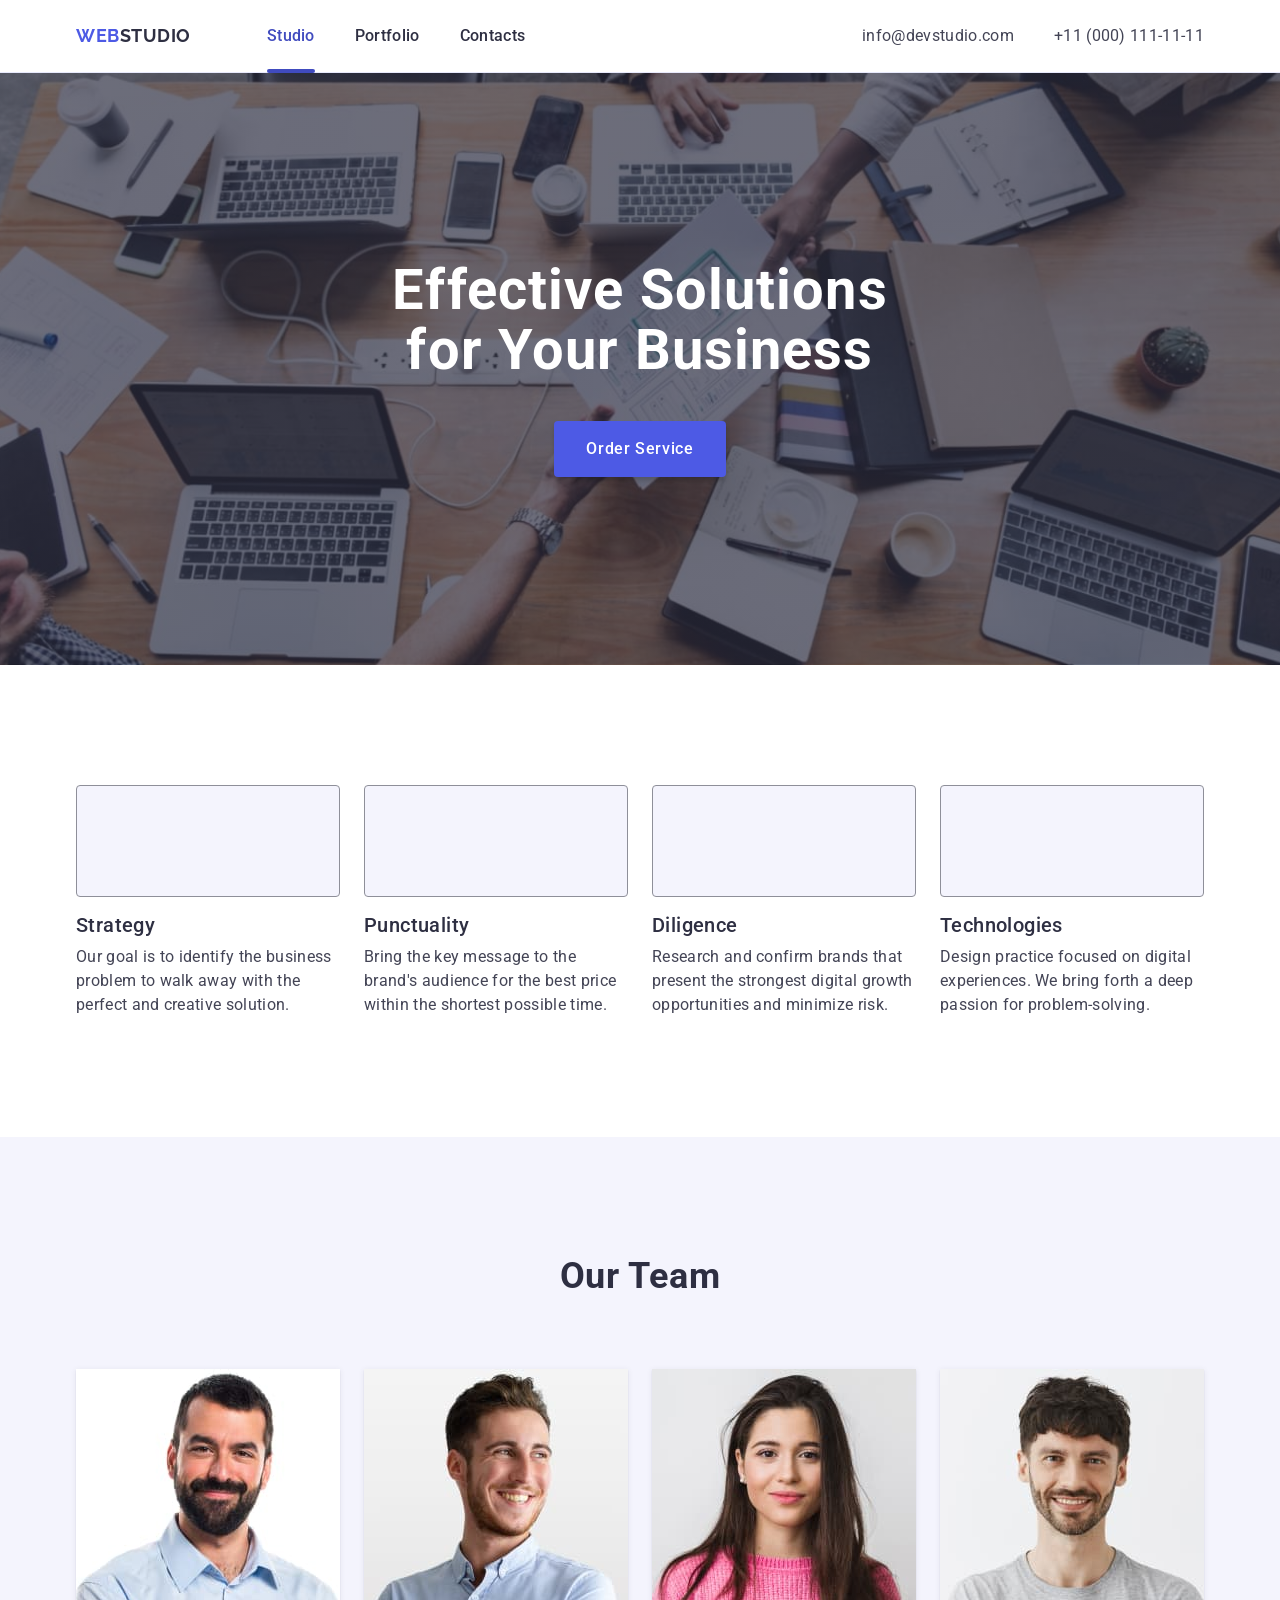
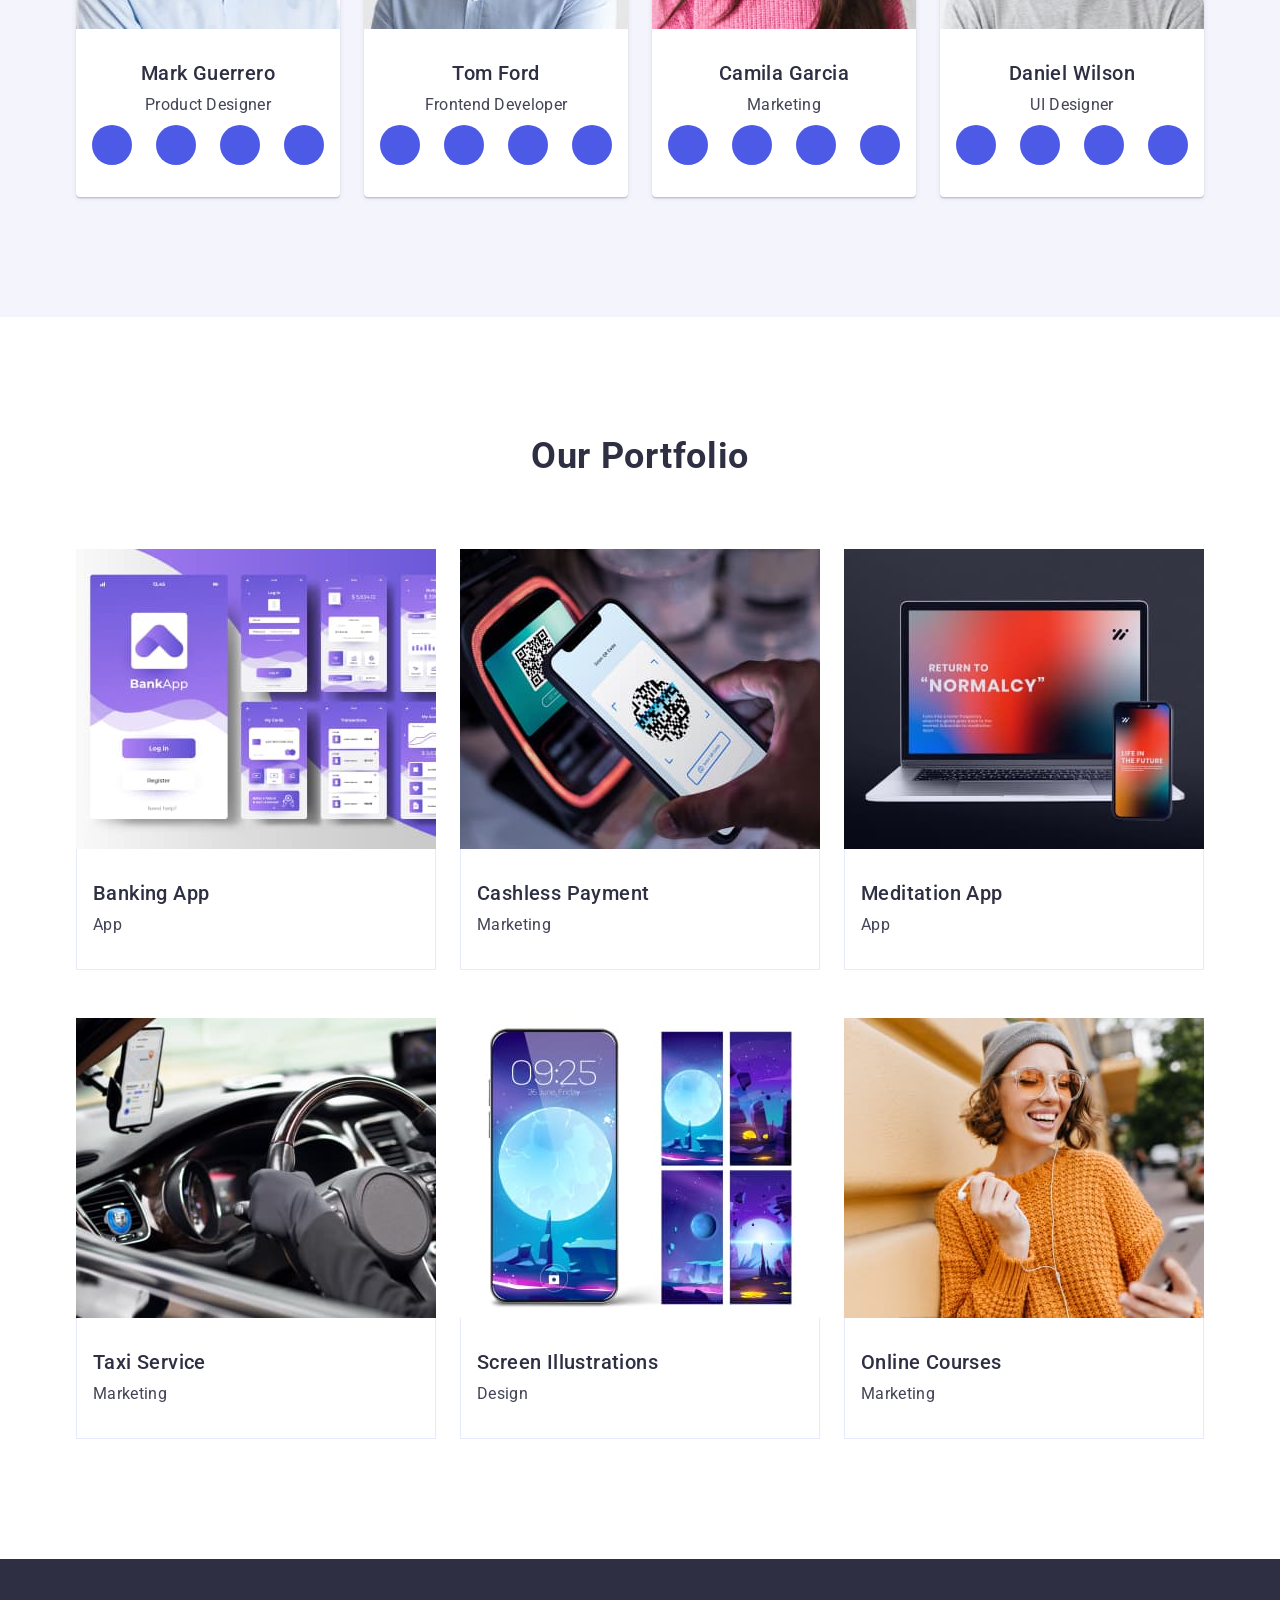
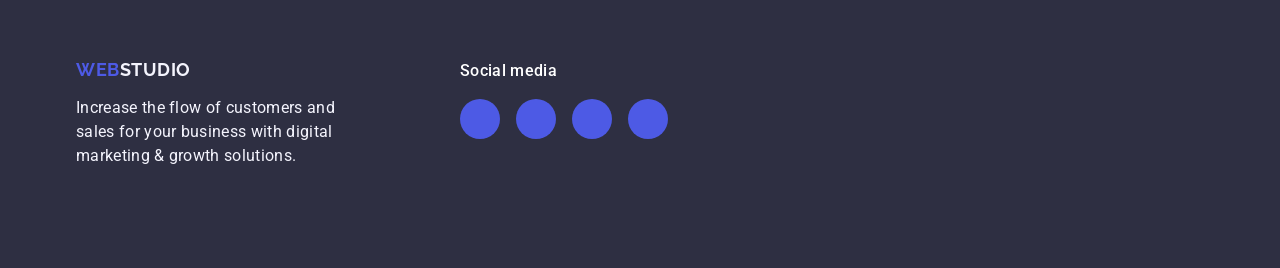
<file: index.html>
<!DOCTYPE html>
<html lang="en">
  <head>
    <meta charset="UTF-8" />
    <meta name="viewport" content="width=h, initial-scale=1.0" />
    <title>WebStudio</title>

    <link
      rel="stylesheet"
      href="https://cdnjs.cloudflare.com/ajax/libs/modern-normalize/3.0.1/modern-normalize.min.css"
      integrity="sha512-q6WgHqiHlKyOqslT/lgBgodhd03Wp4BEqKeW6nNtlOY4quzyG3VoQKFrieaCeSnuVseNKRGpGeDU3qPmabCANg=="
      crossorigin="anonymous"
      referrerpolicy="no-referrer"
    />
    <link
      href="https://fonts.googleapis.com/css2?family=Raleway:wght@700&family=Roboto:wght@400;500;700&display=swap"
      rel="stylesheet"
    />
    <link rel="preconnect" href="https://fonts.googleapis.com" />
    <link rel="preconnect" href="https://fonts.gstatic.com" crossorigin />
    <link rel="stylesheet" href="./css/style.css" />
  </head>
  <body>
    <header class="page-header">
      <div class="container">
        <nav class="header-nav">
          <a class="logo-header" href="./index.html"
            >Web<span class="logo-link-header">Studio</span></a
          >

          <ul class="nav-list">
            <li class="nav-item">
              <a class="nav-link current" href="./index.html">Studio</a>
            </li>
            <li class="nav-item">
              <a class="nav-link" href="">Portfolio</a>
            </li>
            <li class="nav-item">
              <a class="nav-link" href="">Contacts</a>
            </li>
          </ul>
        </nav>
        <address class="address">
          <ul class="address-list">
            <li class="address-item">
              <a class="address-link" href="mailto:info@devstudio.com"
                >info@devstudio.com</a
              >
            </li>
            <li class="address-item">
              <a class="address-link" href="tel:+110001111111"
                >+11 (000) 111-11-11</a
              >
            </li>
          </ul>
        </address>
      </div>
    </header>
    <main>
      <section class="hero-image">
        <div class="hero-container">
          <h1 class="hero-text">Effective Solutions for Your Business</h1>
          <button class="hero-button" type="button">Order Service</button>
        </div>
      </section>
      <section class="opportunities">
        <div class="container opportunities-container">
          <h2 class="visualli-hidden">our opportunities</h2>
          <ul class="opportunities-list">
            <li class="opportunities-item">
              <div class="icon-box">
                <svg class="icon" width="64" height="64">
                  <use href="./images/icons.svg#icon-antenna"></use>
                </svg>
              </div>
              <h3 class="opportunities-name">Strategy</h3>
              <p class="opportunities-text">
                Our goal is to identify the business problem to walk away with
                the perfect and creative solution.
              </p>
            </li>

            <li class="opportunities-item">
              <div class="icon-box">
                <svg class="icon" width="64" height="64">
                  <use href="./images/icons.svg#icon-clock"></use>
                </svg>
              </div>
              <h3 class="opportunities-name">Punctuality</h3>
              <p class="opportunities-text">
                Bring the key message to the brand's audience for the best price
                within the shortest possible time.
              </p>
            </li>
            <li class="opportunities-item">
              <div class="icon-box">
                <svg class="icon" width="64" height="64">
                  <use href="./images/icons.svg#icon-diagram"></use>
                </svg>
              </div>
              <h3 class="opportunities-name">Diligence</h3>
              <p class="opportunities-text">
                Research and confirm brands that present the strongest digital
                growth opportunities and minimize risk.
              </p>
            </li>
            <li class="opportunities-item">
              <div class="icon-box">
                <svg class="icon" width="64" height="64">
                  <use href="./images/icons.svg#icon-astronaut"></use>
                </svg>
              </div>
              <h3 class="opportunities-name">Technologies</h3>
              <p class="opportunities-text">
                Design practice focused on digital experiences. We bring forth a
                deep passion for problem-solving.
              </p>
            </li>
          </ul>
        </div>
      </section>
      <section class="team">
        <div class="container">
          <h2 class="team-logo">Our Team</h2>
          <ul class="team-list">
            <li class="team-item">
              <img
                src="./images/img-1.jpg"
                alt="Mark Guerrero"
                width="264"
                class="team-image"
              />
              <div class="team-box">
                <h3 class="team-name">Mark Guerrero</h3>
                <p class="team-text">Product Designer</p>
                <ul class="social-icons-list">
                  <li class="social-icons-item">
                    <a
                      href="https://www.instagram.com/"
                      target="_blank"
                      class="link"
                    >
                      <svg class="icon-social" width="16" height="16">
                        <use href="./images/icons.svg#icon-instagram"></use>
                      </svg>
                    </a>
                  </li>
                  <li class="social-icons-item">
                    <a
                      href="https://www.twitter.com"
                      target="_blank"
                      class="link"
                    >
                      <svg class="icon-social" width="16" height="16">
                        <use href="./images/icons.svg#icon-twitter"></use>
                      </svg>
                    </a>
                  </li>
                  <li class="social-icons-item">
                    <a
                      href="https://www.facebook.com/"
                      target="_blank"
                      class="link"
                    >
                      <svg class="icon-social" width="16" height="16">
                        <use href="./images/icons.svg#icon-facebook"></use>
                      </svg>
                    </a>
                  </li>
                  <li class="social-icons-item">
                    <a
                      href="https://ua.linkedin.com/"
                      target="_blank"
                      class="link"
                    >
                      <svg class="icon-social" width="16" height="16">
                        <use href="./images/icons.svg#icon-linkedin"></use>
                      </svg>
                    </a>
                  </li>
                </ul>
              </div>
            </li>
            <li class="team-item">
              <img
                src="./images/img-2.jpg"
                alt="Tom Ford"
                width="264"
                class="team-image"
              />
              <div class="team-box">
                <h3 class="team-name">Tom Ford</h3>
                <p class="team-text">Frontend Developer</p>
                <ul class="social-icons-list">
                  <li class="social-icons-item">
                    <a
                      href="https://www.instagram.com/"
                      target="_blank"
                      class="link"
                    >
                      <svg class="icon-social" width="16" height="16">
                        <use href="./images/icons.svg#icon-instagram"></use>
                      </svg>
                    </a>
                  </li>
                  <li class="social-icons-item">
                    <a
                      href="https://www.twitter.com"
                      target="_blank"
                      class="link"
                    >
                      <svg class="icon-social" width="16" height="16">
                        <use href="./images/icons.svg#icon-twitter"></use>
                      </svg>
                    </a>
                  </li>
                  <li class="social-icons-item">
                    <a
                      href="https://www.facebook.com/"
                      target="_blank"
                      class="link"
                    >
                      <svg class="icon-social" width="16" height="16">
                        <use href="./images/icons.svg#icon-facebook"></use>
                      </svg>
                    </a>
                  </li>
                  <li class="social-icons-item">
                    <a
                      href="https://ua.linkedin.com/"
                      target="_blank"
                      class="link"
                    >
                      <svg class="icon-social" width="16" height="16">
                        <use href="./images/icons.svg#icon-linkedin"></use>
                      </svg>
                    </a>
                  </li>
                </ul>
              </div>
            </li>
            <li class="team-item">
              <img
                src="./images/img-3.jpg"
                alt="Camila Garcia"
                width="264"
                class="team-image"
              />
              <div class="team-box">
                <h3 class="team-name">Camila Garcia</h3>
                <p class="team-text">Marketing</p>
                <ul class="social-icons-list">
                  <li class="social-icons-item">
                    <a
                      href="https://www.instagram.com/"
                      target="_blank"
                      class="link"
                    >
                      <svg class="icon-social" width="16" height="16">
                        <use href="./images/icons.svg#icon-instagram"></use>
                      </svg>
                    </a>
                  </li>
                  <li class="social-icons-item">
                    <a
                      href="https://www.twitter.com"
                      target="_blank"
                      class="link"
                    >
                      <svg class="icon-social" width="16" height="16">
                        <use href="./images/icons.svg#icon-twitter"></use>
                      </svg>
                    </a>
                  </li>
                  <li class="social-icons-item">
                    <a
                      href="https://www.facebook.com/"
                      target="_blank"
                      class="link"
                    >
                      <svg class="icon-social" width="16" height="16">
                        <use href="./images/icons.svg#icon-facebook"></use>
                      </svg>
                    </a>
                  </li>
                  <li class="social-icons-item">
                    <a
                      href="https://ua.linkedin.com/"
                      target="_blank"
                      class="link"
                    >
                      <svg class="icon-social" width="16" height="16">
                        <use href="./images/icons.svg#icon-linkedin"></use>
                      </svg>
                    </a>
                  </li>
                </ul>
              </div>
            </li>
            <li class="team-item">
              <img
                src="./images/img-4.jpg"
                alt="Daniel Wilson"
                width="264"
                class="team-image"
              />
              <div class="team-box">
                <h3 class="team-name">Daniel Wilson</h3>
                <p class="team-text">UI Designer</p>
                <ul class="social-icons-list">
                  <li class="social-icons-item">
                    <a
                      href="https://www.instagram.com/"
                      target="_blank"
                      class="link"
                    >
                      <svg class="icon-social" width="16" height="16">
                        <use href="./images/icons.svg#icon-instagram"></use>
                      </svg>
                    </a>
                  </li>
                  <li class="social-icons-item">
                    <a
                      href="https://www.twitter.com"
                      target="_blank"
                      class="link"
                    >
                      <svg class="icon-social" width="16" height="16">
                        <use href="./images/icons.svg#icon-twitter"></use>
                      </svg>
                    </a>
                  </li>
                  <li class="social-icons-item">
                    <a
                      href="https://www.facebook.com/"
                      target="_blank"
                      class="link"
                    >
                      <svg class="icon-social" width="16" height="16">
                        <use href="./images/icons.svg#icon-facebook"></use>
                      </svg>
                    </a>
                  </li>
                  <li class="social-icons-item">
                    <a
                      href="https://ua.linkedin.com/"
                      target="_blank"
                      class="link"
                    >
                      <svg class="icon-social" width="16" height="16">
                        <use href="./images/icons.svg#icon-linkedin"></use>
                      </svg>
                    </a>
                  </li>
                </ul>
              </div>
            </li>
          </ul>
        </div>
      </section>
      <section class="portfolio">
        <div class="container">
          <h2 class="portfolio-logo">Our Portfolio</h2>
          <ul class="portfolio-list">
            <li class="portfolio-item">
              <div class="portfolio-wraper">
                <img
                  src="./images/portfolio/img-5.jpg"
                  alt="Banking App"
                  width="360"
                  height="300"
                  class="portfolio-image"
                />
                <p class="overflow-text">
                  14 Stylish and User-Friendly App Design Concepts · Task
                  Manager App · Calorie Tracker App · Exotic Fruit Ecommerce App
                  · Cloud Storage App
                </p>
              </div>
              <div class="portfolio-box">
                <h3 class="portfolio-name">Banking App</h3>
                <p class="portfolio-desc">App</p>
              </div>
            </li>
            <li class="portfolio-item">
              <div class="portfolio-wraper">
                <img
                  src="./images/portfolio/img-6.jpg"
                  alt="Cashless Payment"
                  width="360"
                  height="300"
                  class="portfolio-image"
                />

                <p class="overflow-text">
                  14 Stylish and User-Friendly App Design Concepts · Task
                  Manager App · Calorie Tracker App · Exotic Fruit Ecommerce App
                  · Cloud Storage App
                </p>
              </div>
              <div class="portfolio-box">
                <h3 class="portfolio-name">Cashless Payment</h3>
                <p class="portfolio-desc">Marketing</p>
              </div>
            </li>
            <li class="portfolio-item">
              <div class="portfolio-wraper">
                <img
                  src="./images/portfolio/img-7.jpg"
                  alt="Meditation App"
                  width="360"
                  height="300"
                  class="portfolio-image"
                />
                <p class="overflow-text">
                  14 Stylish and User-Friendly App Design Concepts · Task
                  Manager App · Calorie Tracker App · Exotic Fruit Ecommerce App
                  · Cloud Storage App
                </p>
              </div>
              <div class="portfolio-box">
                <h3 class="portfolio-name">Meditation App</h3>
                <p class="portfolio-desc">App</p>
              </div>
            </li>
            <li class="portfolio-item">
              <div class="portfolio-wraper">
                <img
                  src="./images/portfolio/img-8.jpg"
                  alt="Taxi Service"
                  width="360"
                  height="300"
                  class="portfolio-image"
                />

                <p class="overflow-text">
                  14 Stylish and User-Friendly App Design Concepts · Task
                  Manager App · Calorie Tracker App · Exotic Fruit Ecommerce App
                  · Cloud Storage App
                </p>
              </div>
              <div class="portfolio-box">
                <h3 class="portfolio-name">Taxi Service</h3>
                <p class="portfolio-desc">Marketing</p>
              </div>
            </li>
            <li class="portfolio-item">
              <div class="portfolio-wraper">
                <img
                  src="./images/portfolio/img-9.jpg"
                  alt="Screen Illustrations"
                  width="360"
                  height="300"
                  class="portfolio-image"
                />

                <p class="overflow-text">
                  14 Stylish and User-Friendly App Design Concepts · Task
                  Manager App · Calorie Tracker App · Exotic Fruit Ecommerce App
                  · Cloud Storage App
                </p>
              </div>
              <div class="portfolio-box">
                <h3 class="portfolio-name">Screen Illustrations</h3>
                <p class="portfolio-desc">Design</p>
              </div>
            </li>
            <li class="portfolio-item">
              <div class="portfolio-wraper">
                <img
                  src="./images/portfolio/img-10.jpg"
                  alt="Online Courses"
                  width="360"
                  height="300"
                  class="portfolio-image"
                />

                <p class="overflow-text">
                  14 Stylish and User-Friendly App Design Concepts · Task
                  Manager App · Calorie Tracker App · Exotic Fruit Ecommerce App
                  · Cloud Storage App
                </p>
              </div>
              <div class="portfolio-box">
                <h3 class="portfolio-name">Online Courses</h3>
                <p class="portfolio-desc">Marketing</p>
              </div>
            </li>
          </ul>
        </div>
      </section>
    </main>
    <footer class="page-footer">
      <div class="container footer-container">
        <div class="footer-logo-box">
          <a class="logo-footer" href="./index.html"
            >Web<span class="logo-link-footer">Studio</span></a
          >

          <p class="text-footer">
            Increase the flow of customers and sales for your business with
            digital marketing & growth solutions.
          </p>
        </div>

        <div class="footer-social">
          <p class="footer-social-text">Social media</p>
          <ul class="footer-social-icon-list">
            <li class="footer-social-icon-item">
              <a
                href="https://www.instagram.com/"
                target="_blank"
                class="footer-link"
              >
                <svg class="footer-social-icon" width="24" height="24">
                  <use href="./images/icons.svg#icon-instagram"></use>
                </svg>
              </a>
            </li>
            <li class="footer-social-icon-item">
              <a
                href="https://www.twitter.com/"
                target="_blank"
                class="footer-link"
              >
                <svg class="footer-social-icon" width="24" height="24">
                  <use href="./images/icons.svg#icon-twitter"></use>
                </svg>
              </a>
            </li>
            <li class="footer-social-icon-item">
              <a
                href="https://www.facebook.com/"
                target="_blank"
                class="footer-link"
              >
                <svg class="footer-social-icon" width="24" height="24">
                  <use href="./images/icons.svg#icon-facebook"></use>
                </svg>
              </a>
            </li>
            <li class="footer-social-icon-item">
              <a
                href="https://www.linkedin.com/"
                target="_blank"
                class="footer-link"
              >
                <svg class="footer-social-icon" width="24" height="24">
                  <use href="./images/icons.svg#icon-linkedin" class=""></use>
                </svg>
              </a>
            </li>
          </ul>
        </div>
      </div>
    </footer>
  </body>
</html>
</file>
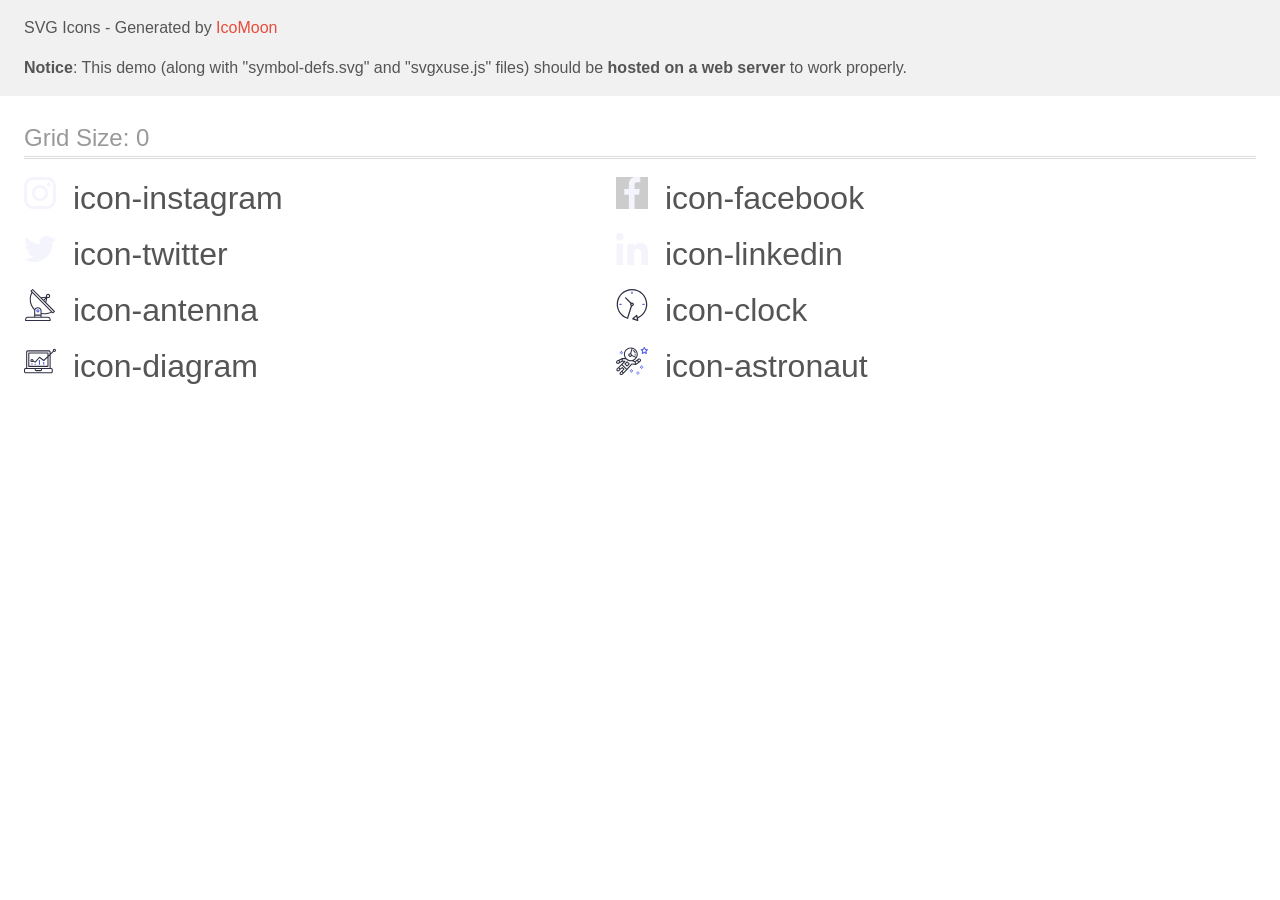
<file: images/icons.svg/demo-external-svg.html>
<!doctype html>
<html>
<head>
    <title>IcoMoon - SVG Icons</title>
    <meta charset="utf-8">
    <meta name="viewport" content="width=device-width, initial-scale=1">
    <link rel="stylesheet" href="demo-files/demo.css">
    <link rel="stylesheet" href="style.css">
</head>
<body>
<header class="bgc1 clearfix">
<div class="mhl">
    <p>SVG Icons - Generated by <a href="https://icomoon.io/app">IcoMoon</a></p><p><strong>Notice</strong>: This demo (along with "symbol-defs.svg" and "svgxuse.js" files) should be <b>hosted on a web server</b> to work properly.</p>
</div>
</header>
    <div class="clearfix mhl ptl">
        <h1 class="mvm mtn fgc1">Grid Size: 0</h1>
        <div class="glyph fs1">
            <div class="clearfix pbs">
                <svg class="icon icon-instagram"><use xlink:href="symbol-defs.svg#icon-instagram"></use></svg><span class="name"> icon-instagram</span>
            </div>
        </div>
        <div class="glyph fs1">
            <div class="clearfix pbs">
                <svg class="icon icon-facebook"><use xlink:href="symbol-defs.svg#icon-facebook"></use></svg><span class="name"> icon-facebook</span>
            </div>
        </div>
        <div class="glyph fs1">
            <div class="clearfix pbs">
                <svg class="icon icon-twitter"><use xlink:href="symbol-defs.svg#icon-twitter"></use></svg><span class="name"> icon-twitter</span>
            </div>
        </div>
        <div class="glyph fs1">
            <div class="clearfix pbs">
                <svg class="icon icon-linkedin"><use xlink:href="symbol-defs.svg#icon-linkedin"></use></svg><span class="name"> icon-linkedin</span>
            </div>
        </div>
        <div class="glyph fs1">
            <div class="clearfix pbs">
                <svg class="icon icon-antenna"><use xlink:href="symbol-defs.svg#icon-antenna"></use></svg><span class="name"> icon-antenna</span>
            </div>
        </div>
        <div class="glyph fs1">
            <div class="clearfix pbs">
                <svg class="icon icon-clock"><use xlink:href="symbol-defs.svg#icon-clock"></use></svg><span class="name"> icon-clock</span>
            </div>
        </div>
        <div class="glyph fs1">
            <div class="clearfix pbs">
                <svg class="icon icon-diagram"><use xlink:href="symbol-defs.svg#icon-diagram"></use></svg><span class="name"> icon-diagram</span>
            </div>
        </div>
        <div class="glyph fs1">
            <div class="clearfix pbs">
                <svg class="icon icon-astronaut"><use xlink:href="symbol-defs.svg#icon-astronaut"></use></svg><span class="name"> icon-astronaut</span>
            </div>
        </div>
  </div>
<script defer src="svgxuse.js"></script>
</body>
</html>
</file>
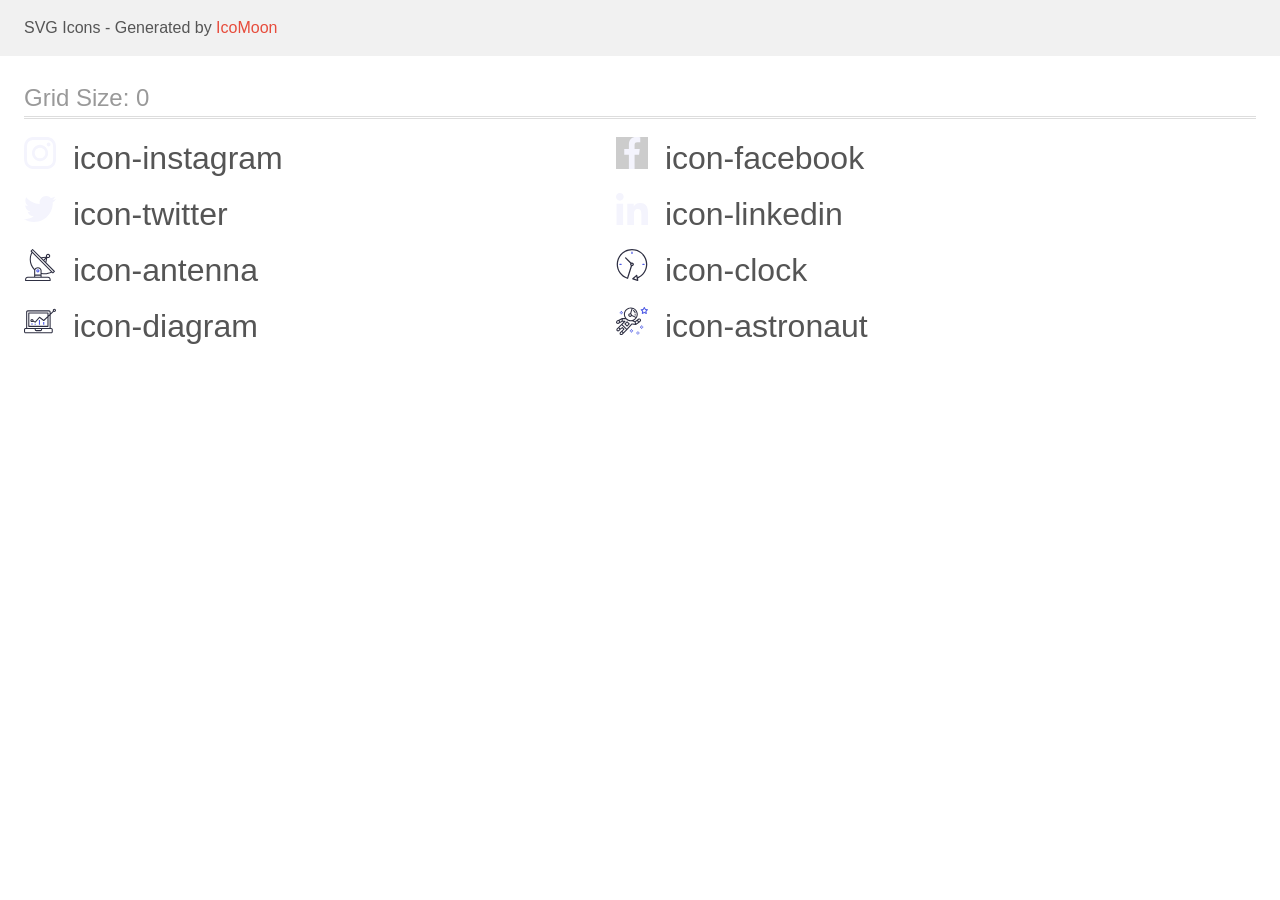
<file: images/icons.svg/demo.html>
<!doctype html>
<html>
<head>
    <title>IcoMoon - SVG Icons</title>
    <meta charset="utf-8">
    <meta name="viewport" content="width=device-width, initial-scale=1">
    <link rel="stylesheet" href="demo-files/demo.css">
    <link rel="stylesheet" href="style.css">
</head>
<body>
<svg aria-hidden="true" style="position: absolute; width: 0; height: 0; overflow: hidden;" version="1.1" xmlns="http://www.w3.org/2000/svg" xmlns:xlink="http://www.w3.org/1999/xlink">
<defs>
<symbol id="icon-instagram" viewBox="0 0 32 32">
<path fill="#f4f4fd" style="fill: var(--color1, #f4f4fd)" d="M31.968 9.408c-0.074-1.7-0.35-2.87-0.744-3.882-0.424-1.111-1.053-2.058-1.849-2.837l-0.001-0.001c-0.78-0.792-1.724-1.419-2.778-1.826l-0.054-0.018c-1.020-0.394-2.18-0.67-3.88-0.744-1.716-0.080-2.262-0.1-6.602-0.1-4.346 0-4.89 0.020-6.596 0.094-1.7 0.074-2.868 0.35-3.88 0.744-1.112 0.424-2.060 1.053-2.839 1.849l-0.001 0.001c-0.792 0.78-1.419 1.724-1.826 2.778l-0.018 0.054c-0.394 1.020-0.668 2.18-0.744 3.88-0.080 1.714-0.1 2.26-0.1 6.602 0 4.346 0.020 4.89 0.094 6.596 0.074 1.7 0.35 2.87 0.744 3.882 0.406 1.076 1.038 2.038 1.85 2.84 0.8 0.81 1.77 1.442 2.832 1.842 1.020 0.394 2.18 0.67 3.882 0.744 1.706 0.076 2.25 0.094 6.596 0.094 4.344 0 4.888-0.020 6.594-0.094 1.7-0.074 2.87-0.35 3.882-0.744 2.156-0.85 3.832-2.524 4.663-4.625l0.019-0.055c0.394-1.020 0.67-2.184 0.744-3.884 0.076-1.706 0.094-2.25 0.094-6.594 0-4.346-0.006-4.89-0.080-6.596zM29.088 22.472c-0.070 1.564-0.332 2.408-0.552 2.97-0.551 1.4-1.638 2.488-3.002 3.027l-0.036 0.013c-0.562 0.218-1.412 0.48-2.968 0.548-1.688 0.076-2.194 0.094-6.464 0.094s-4.782-0.020-6.464-0.094c-1.564-0.068-2.408-0.33-2.97-0.55-0.721-0.269-1.335-0.676-1.837-1.193l-0.001-0.001c-0.517-0.504-0.923-1.118-1.183-1.804l-0.011-0.034c-0.22-0.562-0.48-1.412-0.55-2.968-0.074-1.688-0.094-2.196-0.094-6.464 0-4.27 0.020-4.782 0.094-6.464 0.070-1.564 0.332-2.406 0.55-2.97 0.256-0.694 0.664-1.324 1.2-1.838 0.52-0.53 1.144-0.938 1.84-1.194 0.56-0.22 1.412-0.48 2.968-0.55 1.688-0.074 2.194-0.094 6.464-0.094 4.276 0 4.78 0.020 6.464 0.094 1.562 0.070 2.406 0.332 2.968 0.55 0.694 0.256 1.326 0.664 1.84 1.194 0.53 0.52 0.936 1.144 1.192 1.84 0.22 0.56 0.482 1.412 0.55 2.968 0.076 1.688 0.094 2.194 0.094 6.464s-0.018 4.77-0.092 6.458z"></path>
<path fill="#f4f4fd" style="fill: var(--color1, #f4f4fd)" d="M16.060 7.782c-4.462 0.102-8.041 3.743-8.041 8.22s3.578 8.118 8.031 8.22l0.009 0c4.462-0.102 8.041-3.743 8.041-8.22s-3.578-8.118-8.031-8.22l-0.009-0zM16.060 21.336c-2.946 0-5.334-2.388-5.334-5.334s2.388-5.334 5.334-5.334v0c2.946 0 5.334 2.388 5.334 5.334s-2.388 5.334-5.334 5.334v0zM26.524 7.458c0 1.060-0.86 1.92-1.92 1.92s-1.92-0.86-1.92-1.92v0c0-1.060 0.86-1.92 1.92-1.92s1.92 0.86 1.92 1.92v0z"></path>
</symbol>
<symbol id="icon-facebook" viewBox="0 0 32 32">
<path fill="#000" style="fill: var(--color2, #000)" opacity="0.2" d="M0 0h32v32h-32z"></path>
<path fill="#f4f4fd" style="fill: var(--color1, #f4f4fd)" d="M21.33 5.314h2.92v-5.088c-1.238-0.144-2.672-0.226-4.125-0.226-0.046 0-0.092 0-0.138 0l0.007-0c-4.212 0-7.094 2.65-7.094 7.52v4.48h-4.65v5.688h4.648v14.312h5.698v-14.31h4.46l0.708-5.69h-5.17v-3.92c0.002-1.644 0.444-2.768 2.736-2.768z"></path>
</symbol>
<symbol id="icon-twitter" viewBox="0 0 32 32">
<path fill="#fff" style="fill: var(--color3, #fff)" d="M0 0h32v32h-32z"></path>
<path fill="#f4f4fd" style="fill: var(--color1, #f4f4fd)" d="M32 6.078c-1.1 0.494-2.376 0.858-3.712 1.029l-0.068 0.007c1.36-0.817 2.381-2.078 2.873-3.58l0.013-0.046c-1.197 0.723-2.591 1.274-4.076 1.574l-0.084 0.014c-1.2-1.279-2.901-2.076-4.788-2.076-3.623 0-6.56 2.937-6.56 6.56v0c0 0.52 0.044 1.020 0.152 1.496-5.468-0.276-10.278-2.878-13.495-6.828l-0.027-0.034c-0.563 0.949-0.895 2.091-0.895 3.311 0 2.264 1.145 4.261 2.888 5.442l0.023 0.015c-1.092-0.030-2.109-0.325-2.997-0.823l0.033 0.017v0.072c0.004 3.164 2.237 5.806 5.213 6.438l0.043 0.008c-0.501 0.137-1.075 0.216-1.669 0.216-0.018 0-0.036-0-0.054-0l0.003 0c-0.031 0.001-0.067 0.001-0.103 0.001-0.403 0-0.796-0.041-1.176-0.119l0.037 0.006c0.873 2.624 3.273 4.496 6.121 4.57l0.009 0c-2.214 1.744-5.044 2.798-8.12 2.798-0.005 0-0.010 0-0.015 0h0.001c-0.538 0-1.054-0.024-1.57-0.090 2.826 1.846 6.287 2.944 10.004 2.944 0.021 0 0.042-0 0.063-0h-0.003c12.072 0 18.672-10 18.672-18.668 0-0.29-0.010-0.57-0.024-0.848 1.299-0.937 2.391-2.066 3.258-3.359l0.030-0.047z"></path>
</symbol>
<symbol id="icon-linkedin" viewBox="0 0 32 32">
<path fill="#f4f4fd" style="fill: var(--color1, #f4f4fd)" d="M31.992 32h0.008v-11.74c0-5.74-1.236-10.164-7.948-10.164-3.226 0-5.392 1.772-6.276 3.45h-0.094v-2.912h-6.362v21.366h6.628v-10.58c0-2.786 0.528-5.48 3.976-5.48 3.4 0 3.45 3.18 3.45 5.66v10.4h6.62zM0.528 10.636h6.634v21.364h-6.634v-21.364zM3.842 0c-2.12 0-3.84 1.72-3.84 3.84s1.72 3.88 3.84 3.88c2.122 0 3.844-1.76 3.844-3.88s-1.726-3.84-3.846-3.84z"></path>
</symbol>
<symbol id="icon-antenna" viewBox="0 0 32 32">
<path fill="#2e2f42" style="fill: var(--color4, #2e2f42)" d="M30.773 22.098l-8.443-8.505 0.937-4.615c0.242 0.094 0.499 0.143 0.759 0.145h0.006c0.008 0 0.017 0 0.026 0 1.192 0 2.159-0.967 2.159-2.159s-0.967-2.159-2.159-2.159c-1.192 0-2.159 0.967-2.159 2.159 0 0.26 0.046 0.508 0.13 0.739l-0.005-0.015-4.96 0.605-8.091-8.133c-0.096-0.098-0.229-0.159-0.376-0.16h-0c-0.14 0.001-0.274 0.057-0.373 0.155l-1.513 1.504c-0.097 0.097-0.156 0.23-0.156 0.377s0.060 0.281 0.156 0.377v0l0.814 0.825c-1.143 2.062-1.816 4.522-1.816 7.139 0 4.106 1.656 7.825 4.336 10.526l-0.001-0.001c0.042 0.041 0.091 0.073 0.146 0.098-0.032 0.164-0.051 0.353-0.052 0.546v6.188h-6.4c-1.472 0.001-2.666 1.194-2.667 2.666v1.067c0 0.295 0.239 0.533 0.534 0.533h24.534c0.294 0 0.534-0.239 0.534-0.534v-1.067c-0.002-1.472-1.195-2.665-2.667-2.666h-6.4v-2.742c1.003 0.21 2.024 0.317 3.049 0.32 2.58-0.003 5.005-0.663 7.117-1.822l-0.077 0.039 0.819 0.823c0.099 0.101 0.235 0.159 0.377 0.16 0.14-0.001 0.274-0.056 0.373-0.155l1.512-1.505c0.096-0.097 0.156-0.23 0.156-0.377s-0.060-0.28-0.156-0.377v0zM23.28 6.233c0.193-0.192 0.458-0.31 0.752-0.31 0.589 0 1.067 0.478 1.067 1.066s-0.477 1.066-1.067 1.066c-0 0-0 0-0 0h-0.003c-0.587-0.003-1.061-0.479-1.061-1.066 0-0.296 0.12-0.563 0.315-0.756l0-0h-0.002zM22.024 9.738l-0.599 2.945-1.175-1.182 1.774-1.764zM21.419 8.836l-1.92 1.909-1.485-1.493 3.405-0.415zM24.004 28.8c0.884 0 1.6 0.716 1.6 1.6v0 0.534h-23.466v-0.534c0-0.884 0.716-1.6 1.6-1.6h20.267zM16.538 26.666v1.067h-5.334v-1.067h5.334zM11.204 25.6v-4.053c0-1.294 1.197-2.346 2.666-2.346s2.667 1.053 2.667 2.346v4.053h-5.334zM17.604 23.904v-2.357c0-1.882-1.675-3.413-3.733-3.413-0.018-0-0.038-0-0.059-0-1.353 0-2.54 0.707-3.213 1.771l-0.009 0.016c-2.36-2.482-3.811-5.846-3.811-9.549 0-2.314 0.567-4.496 1.569-6.414l-0.036 0.077 18.602 18.709c-1.823 0.947-3.98 1.502-6.266 1.502-1.079 0-2.128-0.124-3.136-0.357l0.093 0.018zM28.893 23.221l-21.057-21.18 0.755-0.752 7.935 7.98c0.003 0 0.006 0.007 0.009 0.009l13.114 13.191-0.757 0.752z"></path>
<path fill="#4d5ae5" style="fill: var(--color5, #4d5ae5)" d="M13.876 20.267h-0.005c-0.001 0-0.002 0-0.002 0-0.884 0-1.6 0.716-1.6 1.6s0.715 1.599 1.597 1.6h0.005c0.001 0 0.002 0 0.002 0 0.884 0 1.6-0.716 1.6-1.6s-0.715-1.599-1.597-1.6h-0zM14.249 22.245c-0.096 0.096-0.229 0.155-0.376 0.155-0.295 0-0.534-0.239-0.534-0.534 0-0.001 0-0.001 0-0.002v0c0.002-0.292 0.238-0.529 0.53-0.53h0c0.293 0.002 0.531 0.24 0.531 0.534 0 0.148-0.060 0.281-0.157 0.378l-0 0h0.005z"></path>
</symbol>
<symbol id="icon-clock" viewBox="0 0 32 32">
<path fill="#2e2f42" style="fill: var(--color4, #2e2f42)" d="M31.297 15.301c-0.002-8.452-6.855-15.303-15.308-15.301s-15.303 6.855-15.301 15.308c0.002 6.788 4.422 12.543 10.541 14.545l0.108 0.031c0.060 0.019 0.123 0.029 0.187 0.029 0.121 0 0.239-0.032 0.342-0.093 0.135-0.080 0.236-0.207 0.284-0.357l3.865-12.25c1.054-0.004 1.906-0.859 1.906-1.913 0-1.057-0.856-1.913-1.913-1.913-0.303 0-0.59 0.070-0.844 0.196l0.011-0.005-5.106-5.107c-0.115-0.115-0.275-0.187-0.451-0.187-0.352 0-0.638 0.285-0.638 0.638 0 0.176 0.071 0.336 0.187 0.451v0l5.104 5.109c-0.121 0.241-0.191 0.525-0.191 0.826 0 0.601 0.283 1.137 0.723 1.48l0.004 0.003-3.683 11.673c-7.278-2.681-11.005-10.754-8.323-18.032 2.681-7.277 10.755-11.005 18.032-8.323s11.004 10.755 8.323 18.032c-1.345 3.581-4.004 6.406-7.374 7.938l-0.088 0.036-0.398-1.875c-0.063-0.291-0.318-0.505-0.624-0.505-0.163 0-0.312 0.061-0.425 0.162l0.001-0.001-3.837 3.425c-0.132 0.117-0.214 0.287-0.214 0.477 0 0.283 0.185 0.524 0.441 0.607l0.005 0.001 4.899 1.564c0.058 0.020 0.126 0.031 0.196 0.031 0.352 0 0.637-0.285 0.637-0.637 0-0.047-0.005-0.093-0.015-0.137l0.001 0.004-0.391-1.839c5.528-2.374 9.329-7.772 9.329-14.057 0-0.011 0-0.023-0-0.034v0.002zM15.992 14.664c0.352 0 0.638 0.286 0.638 0.638s-0.286 0.638-0.638 0.638v0c-0.352 0-0.638-0.286-0.638-0.638s0.286-0.638 0.638-0.638v0zM18.093 29.527l2.184-1.948 0.603 2.84-2.787-0.892z"></path>
<path fill="#4d5ae5" style="fill: var(--color5, #4d5ae5)" d="M15.354 3.185v1.275c0 0.352 0.285 0.638 0.637 0.638s0.638-0.285 0.638-0.638v-1.275c-0.014-0.341-0.294-0.613-0.637-0.613s-0.624 0.271-0.637 0.611l-0 0.001zM3.876 14.664c-0.352 0-0.637 0.285-0.637 0.637s0.285 0.637 0.638 0.637h1.275c0.352 0 0.638-0.285 0.638-0.637s-0.285-0.637-0.638-0.637h-1.275zM28.108 15.939c0.352 0 0.637-0.285 0.637-0.637s-0.285-0.637-0.637-0.637h-1.275c-0.341 0.014-0.613 0.294-0.613 0.637s0.271 0.624 0.611 0.637l0.001 0h1.275z"></path>
</symbol>
<symbol id="icon-diagram" viewBox="0 0 32 32">
<path fill="#4d5ae5" style="fill: var(--color5, #4d5ae5)" d="M14.925 14.965h1.066v4.797h-1.066v-4.797zM19.19 17.097h1.066v2.665h-1.066v-2.665zM10.661 18.696h1.066v1.066h-1.066v-1.066zM7.463 18.163h1.066v1.599h-1.066v-1.599z"></path>
<path fill="#2e2f42" style="fill: var(--color4, #2e2f42)" d="M1.599 28.291h25.587c0 0 0 0 0 0 0.883 0 1.599-0.716 1.599-1.599v0-2.133c0-0.883-0.716-1.599-1.599-1.599-0 0-0 0-0.001 0h-0.533v-13.293l3.028-2.868c0.207 0.105 0.452 0.166 0.711 0.166 0.888 0 1.608-0.72 1.608-1.608s-0.72-1.608-1.608-1.608c-0.888 0-1.608 0.72-1.608 1.608 0 0.247 0.055 0.48 0.155 0.689l-0.004-0.010-2.282 2.163v-1.23c0-0.883-0.716-1.599-1.599-1.599v0h-21.322c-0 0-0 0-0.001 0-0.883 0-1.599 0.716-1.599 1.599 0 0 0 0 0 0.001v-0 15.991h-0.533c-0.883 0-1.599 0.716-1.599 1.599 0 0 0 0 0 0.001v-0 2.133c0 0.883 0.716 1.599 1.599 1.599v0zM30.384 4.837c0.294 0 0.533 0.239 0.533 0.533s-0.239 0.533-0.533 0.533v0c-0.294 0-0.533-0.239-0.533-0.533s0.239-0.533 0.533-0.533v0zM3.199 6.969c0-0.295 0.239-0.534 0.533-0.534h21.322c0.294 0 0.533 0.239 0.533 0.534v2.238l-1.066 1.013v-2.185c0-0.295-0.238-0.533-0.533-0.533h-19.19c-0.295 0-0.533 0.239-0.533 0.533v13.326c0 0.295 0.239 0.534 0.533 0.534h19.19c0.294 0 0.533-0.239 0.533-0.534v-9.674l1.066-1.010v12.283h-22.388v-15.991zM7.996 13.899c-0.001 0-0.003 0-0.005 0-0.883 0-1.599 0.716-1.599 1.599s0.716 1.599 1.599 1.599c0.432 0 0.824-0.171 1.112-0.45l-0 0 1.853 0.93c0.215 0.108 0.476 0.057 0.636-0.123l3.938-4.431 3.872 2.902c0.208 0.156 0.498 0.139 0.686-0.040l3.365-3.188v8.131h-18.123v-12.26h18.124v2.66l-3.772 3.572-3.905-2.928c-0.088-0.066-0.199-0.106-0.319-0.106-0.158 0-0.3 0.069-0.398 0.178l-0 0.001-3.993 4.493-1.493-0.746c0.011-0.064 0.018-0.129 0.021-0.194-0-0.883-0.716-1.599-1.599-1.599h-0zM8.529 15.498c0 0.294-0.239 0.533-0.533 0.533s-0.533-0.239-0.533-0.533v0c0-0.294 0.239-0.533 0.533-0.533s0.533 0.239 0.533 0.533v0zM11.727 24.026h5.331v0.533c0 0.294-0.238 0.533-0.533 0.533h-4.264c-0.294 0-0.533-0.239-0.533-0.533v0-0.533zM1.066 24.56c0-0.294 0.239-0.533 0.533-0.533h9.062v0.533c0 0 0 0 0 0 0 0.883 0.716 1.599 1.599 1.599h4.265c0.883 0 1.599-0.716 1.599-1.599 0-0 0-0 0-0.001v0-0.533h9.061c0.295 0 0.534 0.238 0.534 0.533v2.133c0 0.294-0.239 0.533-0.534 0.533h-25.586c-0.294 0-0.533-0.239-0.533-0.533v0-2.133z"></path>
</symbol>
<symbol id="icon-astronaut" viewBox="0 0 32 32">
<path fill="#4d5ae5" style="fill: var(--color5, #4d5ae5)" d="M31.974 4.524c-0.064-0.191-0.227-0.332-0.427-0.362l-0.003-0-1.911-0.278-0.855-1.731c-0.179-0.365-0.776-0.365-0.956 0l-0.855 1.731-1.91 0.278c-0.26 0.038-0.457 0.26-0.457 0.528 0 0.15 0.062 0.285 0.161 0.382l0 0 1.383 1.348-0.326 1.903c-0.034 0.2 0.048 0.402 0.212 0.521 0.166 0.12 0.383 0.136 0.562 0.040l1.709-0.899 1.709 0.899c0.072 0.038 0.157 0.060 0.247 0.060 0.295 0 0.534-0.239 0.534-0.534 0-0.031-0.003-0.062-0.008-0.092l0 0.003-0.326-1.903 1.383-1.348c0.099-0.097 0.161-0.233 0.161-0.382 0-0.059-0.009-0.115-0.027-0.168l0.001 0.004zM29.511 5.851c-0.125 0.122-0.183 0.299-0.153 0.472l0.191 1.114-1-0.526c-0.072-0.039-0.158-0.062-0.248-0.062s-0.177 0.023-0.251 0.063l0.003-0.001-1 0.526 0.191-1.114c0.005-0.027 0.008-0.058 0.008-0.090 0-0.15-0.062-0.285-0.161-0.382l-0-0-0.81-0.79 1.119-0.162c0.174-0.025 0.324-0.135 0.401-0.292l0.5-1.013 0.501 1.013c0.078 0.157 0.228 0.267 0.402 0.292l1.119 0.162-0.809 0.79zM26.134 20.522h-1.067v1.067h1.067v-1.067zM26.134 22.655h-1.067v1.067h1.067v-1.067z"></path>
<path fill="#4d5ae5" style="fill: var(--color5, #4d5ae5)" d="M27.2 21.589h-1.067v1.067h1.067v-1.067zM25.067 21.589h-1.067v1.067h1.067v-1.067zM22.4 26.389h-1.067v1.067h1.067v-1.067zM22.4 28.523h-1.067v1.067h1.067v-1.067zM23.467 27.456h-1.067v1.067h1.067v-1.067z"></path>
<path fill="#4d5ae5" style="fill: var(--color5, #4d5ae5)" d="M21.334 27.456h-1.067v1.067h1.067v-1.067zM16 24.256h-1.066v1.067h1.066v-1.067zM16 26.389h-1.066v1.067h1.066v-1.067zM17.067 25.323h-1.067v1.067h1.067v-1.067zM14.934 25.323h-1.067v1.067h1.067v-1.067zM5.867 6.122h-1.066v1.066h1.066v-1.066zM5.867 8.255h-1.066v1.067h1.066v-1.066zM6.933 7.189h-1.066v1.067h1.066v-1.067zM4.8 7.189h-1.067v1.067h1.067v-1.067z"></path>
<path fill="#2e2f42" style="fill: var(--color4, #2e2f42)" d="M24.715 14.159c-0.28-0.377-0.699-0.636-1.179-0.704l-0.009-0.001c-0.076-0.012-0.164-0.018-0.254-0.018-0.411 0-0.789 0.139-1.090 0.374l0.004-0.003-1.252 0.96-1.898 1.417-1.358-0.541c2.421-1.086 4.114-3.508 4.114-6.32 0-3.823-3.122-6.933-6.961-6.933s-6.962 3.11-6.962 6.933c0 1.386 0.414 2.674 1.12 3.758l-2.769-0.024c-0.008 0-0.015 0.005-0.024 0.005-0.056 0.002-0.109 0.013-0.159 0.032l0.004-0.001c-0.013 0.005-0.026 0.008-0.038 0.014-0.006 0.002-0.013 0.003-0.019 0.007l-3.234 1.597-1.893 0.911c-0.024 0.011-0.045 0.023-0.064 0.036l0.001-0.001c-0.482 0.324-0.794 0.866-0.794 1.482 0 0.297 0.073 0.576 0.201 0.822l-0.005-0.010c0.22 0.429 0.595 0.745 1.056 0.89 0.161 0.053 0.345 0.083 0.537 0.083 0.308 0 0.598-0.078 0.851-0.216l-0.009 0.005 1.388-0.738 2.264-1.169 1.357-0.008-5.442 5.415c0 0.001-0.001 0.001-0.002 0.002l-1.339 1.333c-0.303 0.299-0.49 0.714-0.49 1.173 0 0.002 0 0.003 0 0.005v-0c0 0.445 0.173 0.863 0.49 1.178 0.325 0.323 0.752 0.485 1.179 0.485s0.855-0.162 1.18-0.485l1.314-1.308 1.741-1.3 0.901 0.897-3.102 3.088c-0.303 0.299-0.49 0.714-0.49 1.173 0 0.002 0 0.003 0 0.005v-0c0 0.445 0.174 0.863 0.49 1.179 0.325 0.323 0.752 0.485 1.18 0.485s0.855-0.162 1.18-0.485l3.482-3.466c0-0.001 0-0.002 0.001-0.002l1.010-1-0.004-0.003c0.007-0.006 0.015-0.009 0.022-0.015l5.166-5.658 3.471 0.494c0.020 0.003 0.044 0.004 0.068 0.004 0.070 0 0.137-0.014 0.198-0.039l-0.004 0.001c0.017-0.006 0.033-0.015 0.050-0.023 0.019-0.009 0.039-0.015 0.057-0.027l3.213-2.134c0.012-0.008 0.018-0.020 0.029-0.029 0.012-0.010 0.029-0.014 0.040-0.025l1.272-1.192c0.347-0.326 0.564-0.787 0.564-1.299 0-0.4-0.132-0.77-0.355-1.067l0.003 0.005zM2.13 17.77c-0.173 0.093-0.37 0.111-0.558 0.052-0.295-0.093-0.505-0.364-0.505-0.683 0-0.236 0.114-0.445 0.29-0.575l0.002-0.001 1.314-0.632 0.316 0.925 0.133 0.388-0.993 0.527zM5.628 15.943l-1.548 0.8-0.255-0.747-0.183-0.537 2.026-1-0.040 1.483zM20.727 9.322c0 0.918-0.219 1.785-0.599 2.559l-4.181-1.899c-0.043-0.575-0.342-1.073-0.782-1.384l-0.006-0.004 1.464-4.86c2.378 0.755 4.105 2.974 4.105 5.587zM8.938 9.322c0-3.235 2.644-5.867 5.894-5.867 0.253 0 0.5 0.022 0.745 0.053l-1.432 4.753c-0.019 0-0.037-0.005-0.057-0.005-0 0-0.001 0-0.001 0-1.032 0-1.869 0.835-1.871 1.866v0c0.003 1.031 0.84 1.867 1.871 1.867 0 0 0.001 0 0.001 0h-0c0.694 0 1.294-0.383 1.618-0.944l3.863 1.755c-1.075 1.447-2.795 2.39-4.736 2.39-3.25 0-5.895-2.633-5.895-5.867zM14.895 10.122c0 0.441-0.362 0.8-0.806 0.8-0.001 0-0.001 0-0.002 0-0.443 0-0.802-0.358-0.804-0.8v-0c0-0.441 0.361-0.8 0.806-0.8s0.806 0.359 0.806 0.8zM2.465 25.146c-0.11 0.108-0.261 0.175-0.428 0.175s-0.317-0.067-0.427-0.175l0 0c-0.109-0.108-0.176-0.257-0.176-0.422s0.067-0.315 0.176-0.422l0-0 0.962-0.959 0.851 0.848-0.958 0.955zM5.678 28.88c-0.11 0.109-0.261 0.176-0.428 0.176s-0.317-0.067-0.427-0.175l0 0c-0.109-0.108-0.176-0.257-0.176-0.422s0.067-0.315 0.176-0.422l0-0 0.963-0.959 0.852 0.848-0.96 0.955zM9.161 25.411l-0.002 0.001-1.765 1.76-0.851-0.848 1.763-1.756s0.001 0 0.002-0.001c0.040-0.040 0.065-0.088 0.090-0.135 0.007-0.014 0.020-0.026 0.026-0.040 0.017-0.041 0.019-0.085 0.025-0.129 0.004-0.024 0.014-0.047 0.014-0.073 0-0.035-0.012-0.070-0.020-0.105-0.007-0.032-0.007-0.065-0.018-0.096-0.020-0.050-0.055-0.095-0.091-0.137-0.010-0.012-0.014-0.027-0.025-0.038h-0.001l-0.001-0.002-1.607-1.6c-0.017-0.017-0.039-0.024-0.058-0.038-0.025-0.021-0.054-0.040-0.084-0.056l-0.003-0.001c-0.027-0.013-0.058-0.024-0.090-0.032l-0.003-0.001c-0.030-0.009-0.065-0.017-0.101-0.020l-0.002-0c-0.006-0-0.013-0-0.020-0-0.026 0-0.052 0.002-0.077 0.006l0.003-0c-0.039 0.004-0.074 0.011-0.108 0.021l0.004-0.001c-0.036 0.013-0.067 0.028-0.096 0.046l0.002-0.001c-0.020 0.011-0.043 0.015-0.061 0.029l-1.774 1.324-0.901-0.897 2.399-2.386 4.36 4.289-0.927 0.919zM15.979 18.394c-0.015-0.002-0.030 0.004-0.045 0.003-0.008-0-0.017-0.001-0.026-0.001-0.031 0-0.062 0.003-0.092 0.008l0.003-0c-0.030 0.005-0.059 0.011-0.088 0.021-0.037 0.013-0.069 0.029-0.098 0.048l0.002-0.001c-0.030 0.018-0.057 0.038-0.083 0.061-0.013 0.011-0.028 0.017-0.040 0.029l-4.698 5.146-4.328-4.257 2.833-2.818c0.096-0.097 0.156-0.23 0.156-0.377 0-0.295-0.239-0.534-0.534-0.534-0 0-0.001 0-0.001 0h0l-2.219 0.013 0.027-1.607 3.104 0.027c1.264 1.297 3.027 2.101 4.978 2.101 0.001 0 0.002 0 0.003 0h-0c0.438 0 0.864-0.045 1.279-0.122 0.040 0.032 0.079 0.064 0.13 0.085l2.41 0.96 0.331 1.643-3.003-0.427zM20.020 18.573l-0.314-1.558 1.447-1.080 0.947 1.257-2.080 1.381zM23.774 15.742l-0.838 0.785-0.931-1.236 0.831-0.637c0.155-0.12 0.351-0.168 0.543-0.143 0.194 0.027 0.364 0.128 0.48 0.284 0.217 0.292 0.18 0.699-0.085 0.947z"></path>
<path fill="#2e2f42" style="fill: var(--color4, #2e2f42)" d="M13.602 18.544l-2.143-2.134c-0.096-0.096-0.229-0.155-0.376-0.155s-0.28 0.059-0.376 0.155l-2.143 2.134c-0.097 0.097-0.156 0.231-0.156 0.378s0.060 0.281 0.156 0.378l-0-0 2.143 2.133c0.096 0.096 0.229 0.155 0.376 0.155s0.28-0.059 0.376-0.155l2.143-2.133c0.097-0.097 0.157-0.23 0.157-0.378s-0.060-0.282-0.157-0.378l-0-0zM11.083 20.303l-1.386-1.381 1.386-1.381 1.387 1.381-1.387 1.381zM17.164 5.071l-0.258 1.035c0.071 0.018 1.738 0.452 1.738 2.149h1.067c0-2.017-1.666-2.966-2.546-3.185zM19.711 9.322h-1.067v1.067h1.067v-1.067z"></path>
</symbol>
</defs>
</svg>

<header class="bgc1 clearfix">
<div class="mhl">
    <p>SVG Icons - Generated by <a href="https://icomoon.io/app">IcoMoon</a></p>
</div>
</header>
    <div class="clearfix mhl ptl">
        <h1 class="mvm mtn fgc1">Grid Size: 0</h1>
        <div class="glyph fs1">
            <div class="clearfix pbs">
                <svg class="icon icon-instagram"><use xlink:href="#icon-instagram"></use></svg><span class="name"> icon-instagram</span>
            </div>
        </div>
        <div class="glyph fs1">
            <div class="clearfix pbs">
                <svg class="icon icon-facebook"><use xlink:href="#icon-facebook"></use></svg><span class="name"> icon-facebook</span>
            </div>
        </div>
        <div class="glyph fs1">
            <div class="clearfix pbs">
                <svg class="icon icon-twitter"><use xlink:href="#icon-twitter"></use></svg><span class="name"> icon-twitter</span>
            </div>
        </div>
        <div class="glyph fs1">
            <div class="clearfix pbs">
                <svg class="icon icon-linkedin"><use xlink:href="#icon-linkedin"></use></svg><span class="name"> icon-linkedin</span>
            </div>
        </div>
        <div class="glyph fs1">
            <div class="clearfix pbs">
                <svg class="icon icon-antenna"><use xlink:href="#icon-antenna"></use></svg><span class="name"> icon-antenna</span>
            </div>
        </div>
        <div class="glyph fs1">
            <div class="clearfix pbs">
                <svg class="icon icon-clock"><use xlink:href="#icon-clock"></use></svg><span class="name"> icon-clock</span>
            </div>
        </div>
        <div class="glyph fs1">
            <div class="clearfix pbs">
                <svg class="icon icon-diagram"><use xlink:href="#icon-diagram"></use></svg><span class="name"> icon-diagram</span>
            </div>
        </div>
        <div class="glyph fs1">
            <div class="clearfix pbs">
                <svg class="icon icon-astronaut"><use xlink:href="#icon-astronaut"></use></svg><span class="name"> icon-astronaut</span>
            </div>
        </div>
  </div>
<script defer src="svgxuse.js"></script>
</body>
</html>
</file>
<file: css/style.css>
*,
::after,
::before {
  box-sizing: border-box;
}

body {
  font-family: "Roboto", sans-serif;
  font-size: 16px;
  background-color: #ffffff;
  color: #434455;
  line-height: 1.2;
  letter-spacing: 0.02em;
}

h1,
h2,
h3,
h4,
h5,
h6,
p {
  padding: 0;
  margin: 0;
}

ul {
  list-style-type: none;
  margin: 0;
  padding: 0;
}

a {
  text-decoration: none;
  color: #2e2f42;
}

.container {
  padding: 0 15px;
  margin: 0 auto;
  max-width: 1158px;
}
.icon-instagram,
.icon-twitter,
.icon-facebook,
.icon-linkedin {
  display: inline-flex;
  align-items: center;
  justify-content: center;
  fill: #f4f4fd;
}
.page-header {
  border-bottom: 1px solid #e7e9fc;
  box-shadow: 0px 2px 1px rgba(46, 47, 66, 0.08),
    0px 1px 1px rgba(46, 47, 66, 0.16), 0px 1px 6px rgba(46, 47, 66, 0.08);
}

.page-header,
.nav-link,
.address-link {
  display: block;
}

.page-header .container {
  display: flex;
  align-items: center;
}

.header-nav {
  display: flex;
  align-items: center;
}

.logo-header {
  font-family: "Raleway", sans-serif;
  font-weight: 700;
  font-size: 18px;
  line-height: 1.17;
  letter-spacing: 0.03em;
  text-transform: uppercase;
  color: #4d5ae5;
  margin-right: 76px;
}

.logo-link-header {
  color: #2e2f42;
}
.nav-list {
  display: flex;
  gap: 40px;
  color: #2e2f42;
}

.nav-link {
  position: relative;
  display: block;
  font-weight: 500;
  font-size: 16px;
  line-height: 1.5;
  letter-spacing: 0.02em;
  color: #2e2f42;
  padding: 24px 0;
  transition: color 250ms cubic-bezier(0.4, 0, 0.2, 1);
}

.nav-link.current {
  position: relative;
  color: #404bbf;
}
.nav-link::after {
  content: "";

  position: absolute;
  left: 0;
  bottom: -1px;

  width: 100%;
  height: 4px;

  background-color: #404bbf;
  border-radius: 2px;
  opacity: 0;
  transition: opacity 250ms cubic-bezier(0.4, 0, 0.2, 1);
}

.nav-link:hover::after,
.nav-link:focus::after,
.nav-link.current::after {
  opacity: 1;
}

.nav-link:hover,
.nav-link:focus,
.nav-link:active,
.address-link:hover,
.address-link:focus,
.address-link:active {
  color: #404bbf;
}

.address {
  font-style: normal;
  margin-left: auto;
}

.address-list {
  display: flex;
  gap: 40px;
}

.address-link {
  font-size: 16px;
  line-height: 1.5;
  letter-spacing: 0.02em;
  color: #434455;
  transition: color 250ms cubic-bezier(0.4, 0, 0.2, 1);
}

.hero-image {
  background-color: #2e2f42;
  padding-top: 188px;
  padding-bottom: 188px;
  max-width: 1440px;
  background-image: linear-gradient(
      rgba(46, 47, 66, 0.7),
      rgba(46, 47, 66, 0.7)
    ),
    url(../images/fone-hero/people-office.jpg);
  background-size: cover;
  background-position: center;
  background-repeat: no-repeat;
  width: 100%;
  margin: 0 auto;
}

.hero-text {
  font-weight: 700;
  font-size: 56px;
  line-height: 1.07;
  letter-spacing: 0.02em;
  text-align: center;
  color: #fff;
  margin-left: auto;
  margin-right: auto;
  margin-bottom: 40px;
  max-width: 496px;
}

button {
  font-family: "Roboto", sans-serif;
  font-weight: 500;
  font-size: 16px;
  line-height: 1.5;
  letter-spacing: 0.04em;
  font-style: normal;
  background-color: #4d5ae5;
  border: none;
  box-shadow: 0 4px 4px 0 rgba(0, 0, 0, 0.15);
  cursor: pointer;
  transition: background-color 250ms cubic-bezier(0.4, 0, 0.2, 1);
}

button:hover,
button:focus {
  cursor: pointer;
  background-color: #404bbf;
}

.hero-button {
  display: block;
  min-width: 169px;
  height: 56px;
  margin-left: auto;
  margin-right: auto;
  padding: 16px 32px;
  border-radius: 4px;
  color: #fff;
}

.opportunities {
  padding-top: 120px;
  padding-bottom: 120px;
}

.opportunities-container {
  display: flex;
  padding: 0;
  gap: 24px;

  align-items: center;
  justify-content: center;
}

.visualli-hidden {
  position: absolute;
  height: 1px;
  width: 1px;
  border: 0;
  padding: 0;
  margin: -1px;
  overflow: hidden;
  clip-path: inset(100%);
  clip: rect(0 0 0 0);
  white-space: nowrap;
}

.opportunities-list {
  display: flex;
  gap: 24px;
  list-style: none;
}

.opportunities-item {
  width: calc((100% - 72px) / 4);
}

.icon-box {
  display: block;
  margin-bottom: 8px;
  align-items: center;
  justify-content: center;
  display: flex;
  height: 112px;
  border: 1px solid #8e8f99;
  border-radius: 4px;

  background-color: #f4f4fd;
}

.icon {
  align-items: center;
}

.opportunities-name {
  margin-bottom: 8px;
  font-weight: 500;
  font-size: 20px;
  line-height: 1.2;
  letter-spacing: 0.02em;
  color: #2e2f42;
  padding-top: 8px;
}

.opportunities-text {
  font-weight: 400;
  font-size: 16px;
  line-height: 1.5;
  letter-spacing: 0.02em;
  color: #434455;
  width: 264px;
}

img {
  display: block;
  width: 100%;
  height: auto;
}

.team {
  background-color: #f4f4fd;
  padding-top: 120px;
  padding-bottom: 120px;
}

.team-logo {
  text-transform: capitalize;
  font-weight: 700;
  font-size: 36px;
  line-height: 1.11;
  letter-spacing: 0.02em;
  text-align: center;
  color: #2e2f42;
  margin-bottom: 72px;
}

.team-list {
  display: flex;
  gap: 24px;
}

.team-item {
  justify-content: stretch;
  background-color: #ffffff;
  width: calc((100% - 3 * 24px) / 4);
  box-shadow: 0 2px 1px 0 rgba(46, 47, 66, 0.08),
    0 1px 1px 0 rgba(46, 47, 66, 0.16), 0 1px 6px 0 rgba(46, 47, 66, 0.08);
  border-radius: 0 0 4px 4px;
}
.team-image {
  background-color: #fff;
}

.team-box {
  display: block;
  padding-top: 32px;
  padding-bottom: 32px;
}

.team-name {
  font-weight: 500;
  font-size: 20px;
  line-height: 1.2;
  letter-spacing: 0.02em;
  text-align: center;
  color: #2e2f42;
  margin-bottom: 8px;
}

.team-text {
  font-weight: 400;
  font-size: 16px;
  line-height: 1.5;
  letter-spacing: 0.02em;
  text-align: center;
  color: #434455;
}

.social-icons-list {
  display: flex;
  justify-content: center;
  align-items: center;
  margin-top: 8px;
  gap: 24px;
  width: 100%;
  height: 100%;
}

.social-icons-item {
  width: 40px;
  height: 40px;
  border-radius: 50%;
}

.social-icons-item {
  fill: #404bbf;
}

.link {
  display: flex;
  align-items: center;
  justify-content: center;
  width: 100%;
  height: 100%;

  border-radius: 50%;
  transition: background-color 250ms cubic-bezier(0.4, 0, 0.2, 1);
  background-color: #4d5ae5;
}

.icon-social {
  width: 16px;
  height: 16px;
}

.link:hover,
.link:focus {
  background-color: #404bbf;
}

.icon-social {
  fill: #f4f4fd;
}

.portfolio {
  padding: 120px 0;
}

.portfolio-list .container {
  padding: 32px 16px;
  border: 1px solid #e7e9fc;
}

.portfolio-logo {
  text-transform: capitalize;
  margin-bottom: 72px;
  font-weight: 700;
  font-size: 36px;
  line-height: 1.11;
  letter-spacing: 0.02em;
  text-align: center;
  color: #2e2f42;
}

.portfolio-list {
  display: flex;
  flex-wrap: wrap;
  row-gap: 48px;
  column-gap: 24px;
}

.portfolio-item {
  width: calc((100% - 48px) / 3);
  transition: box-shadow 250ms cubic-bezier(0.4, 0, 0.2, 1);
}

.portfolio-wraper {
  position: relative;
  overflow: hidden;
}

.overflow-text {
  transition: box-shadow 250ms cubic-bezier(0.4, 0, 0.2, 1);
  font-weight: 400;
  font-size: 16px;
  line-height: 1.5;
  letter-spacing: 0.02em;
  color: #f4f4fd;
  position: absolute;
  font-size: 16px;
  top: 0;
  left: 0;
  width: 100%;
  height: 100%;
  background-color: #4d5ae5;
  transform: translateY(100%);
  padding: 40px 32px;
  transition: transform 250ms cubic-bezier(0.4, 0, 0.2, 1);
}

.portfolio-item:hover .overflow-text {
  box-shadow: 0px 1px 6px rgba(46, 47, 66, 0.08),
    0px 1px 1px rgba(46, 47, 66, 0.16), 0px 2px 1px rgba(46, 47, 66, 0.08);
  transform: translateY(0);
}

.portfolio-item:hover {
  box-shadow: 0 2px 1px 0 rgba(46, 47, 66, 0.08),
    0 1px 1px 0 rgba(46, 47, 66, 0.16), 0 1px 6px 0 rgba(46, 47, 66, 0.08);
}

.portfolio-box {
  border-bottom: 1px solid #e7e9fc;
  border-left: 1px solid #e7e9fc;
  border-right: 1px solid #e7e9fc;
  padding: 32px 16px;
}

.portfolio-name {
  font-weight: 500;
  font-size: 20px;
  line-height: 1.2;
  letter-spacing: 0.02em;

  color: #2e2f42;
  margin-bottom: 8px;
}

.portfolio-desc {
  font-weight: 400;
  font-size: 16px;
  line-height: 1.5;
  letter-spacing: 0.02em;

  color: #434455;
}

.page-footer {
  background-color: #2e2f42;
  padding-top: 100px;
  padding-bottom: 100px;
  color: #f4f4fd;
}

.footer-container {
  display: flex;
  align-items: baseline;
}

.footer-logo-box {
  margin-right: 120px;
}

.logo-footer {
  display: inline-block;
  margin-bottom: 16px;
}

.logo-footer {
  font-family: "Raleway", sans-serif;
  font-weight: 700;
  font-size: 18px;
  line-height: 1.17;
  letter-spacing: 0.03em;
  text-transform: uppercase;
  color: #4d5ae5;
}

.logo-link-footer {
  color: #f4f4fd;
}

.text-footer {
  font-weight: 400;
  font-size: 16px;
  line-height: 1.5;
  letter-spacing: 0.02em;
  color: #f4f4fd;
  max-width: 264px;
  margin: 0;
}

.footer-social {
  display: flex;
  flex-direction: column;
}

.footer-social-text {
  font-weight: 500;
  font-size: 16px;
  line-height: 1.5;
  letter-spacing: 0.02em;
  color: #fff;
  margin-bottom: 16px;
}

.footer-social-icon-list {
  display: flex;
  gap: 16px;
  justify-content: center;
}

.footer-social-icon-item {
  width: 40px;
  height: 40px;
  border-radius: 50%;
}

.footer-link {
  display: flex;
  align-items: center;
  justify-content: center;
  gap: 24px;
  width: 100%;
  height: 100%;
  border-radius: 50%;

  transition: background-color 250ms cubic-bezier(0.4, 0, 0.2, 1);
  background-color: #4d5ae5;
}

.footer-link:hover,
.footer-link:focus {
  background-color: #31d0aa;
}

.footer-social-icon {
  fill: #f4f4fd;
}
</file>
<file: images/icons.svg/demo-files/demo.css>
body {
  padding: 0;
  margin: 0;
  font-family: sans-serif;
  font-size: 1em;
  line-height: 1.5;
  color: #555;
  background: #fff;
}
h1 {
  font-size: 1.5em;
  font-weight: normal;
  box-shadow: 0 1px #ddd, 0 2px #fff, 0 3px #ddd;
}
small {
  font-size: .66666667em;
}
a {
  color: #e74c3c;
  text-decoration: none;
}
a:hover, a:focus {
  box-shadow: 0 1px #e74c3c;
}
.bshadow0, input {
  box-shadow: inset 0 -2px #e7e7e7;
}
input:hover {
  box-shadow: inset 0 -2px #ccc;
}
input, fieldset {
  font-size: 1em;
  margin: 0;
  padding: 0;
  border: 0;
}
input {
  color: inherit;
  line-height: 1.5;
  height: 1.5em;
  padding: .25em 0;
}
input:focus {
  outline: none;
  box-shadow: inset 0 -2px #449fdb;
}
.glyph {
  font-size: 16px;
  margin-right: 1.5em;
  float: left;
  width: 17em;
}
svg {
  color: #000;
}
.liga {
  width: 80%;
  width: calc(100% - 2.5em);
}
.talign-right {
  text-align: right;
}
.talign-center {
  text-align: center;
}
.bgc1 {
  background: #f1f1f1;
}
.fgc0 {
  color: #000;
}
.fgc1 {
  color: #999;
}
p {
  margin-top: 1em;
  margin-bottom: 1em;
}
.mvm {
  margin-top: .75em;
  margin-bottom: .75em;
}
.mtn {
  margin-top: 0;
}
.mtl, .mal {
  margin-top: 1.5em;
}
.mbl, .mal {
  margin-bottom: 1.5em;
}
.mal, .mhl {
  margin-left: 1.5em;
  margin-right: 1.5em;
}
.mhmm {
  margin-left: 1em;
  margin-right: 1em;
}
.ptl {
  padding-top: 1.5em;
}
.pbs, .pvs {
  padding-bottom: .25em;
}
.pvs, .pts {
  padding-top: .25em;
}
.unit {
  float: left;
}
.unitRight {
  float: right;
}
.size1of2 {
  width: 50%;
}
.size1of1 {
  width: 100%;
}
.clearfix:before, .clearfix:after {
  content: " ";
  display: table;
}
.clearfix:after {
  clear: both;
}
.hidden-true {
  display: none;
}
.textbox0 {
  width: 3em;
  background: #f1f1f1;
  padding: .25em .5em;
  line-height: 1.5;
  height: 1.5em;
}
.fs0 {
  font-size: 16px;
}
.fs1 {
  font-size: 32px;
}
.name {
  margin-left: .25em;
}
</file>
<file: images/icons.svg/style.css>
.icon {
  display: inline-block;
  width: 1em;
  height: 1em;
  stroke-width: 0;
  stroke: currentColor;
  fill: currentColor;
}

/* ==========================================
Single-colored icons can be modified like so:
.icon-name {
  font-size: 32px;
  color: red;
}
========================================== */
</file>
